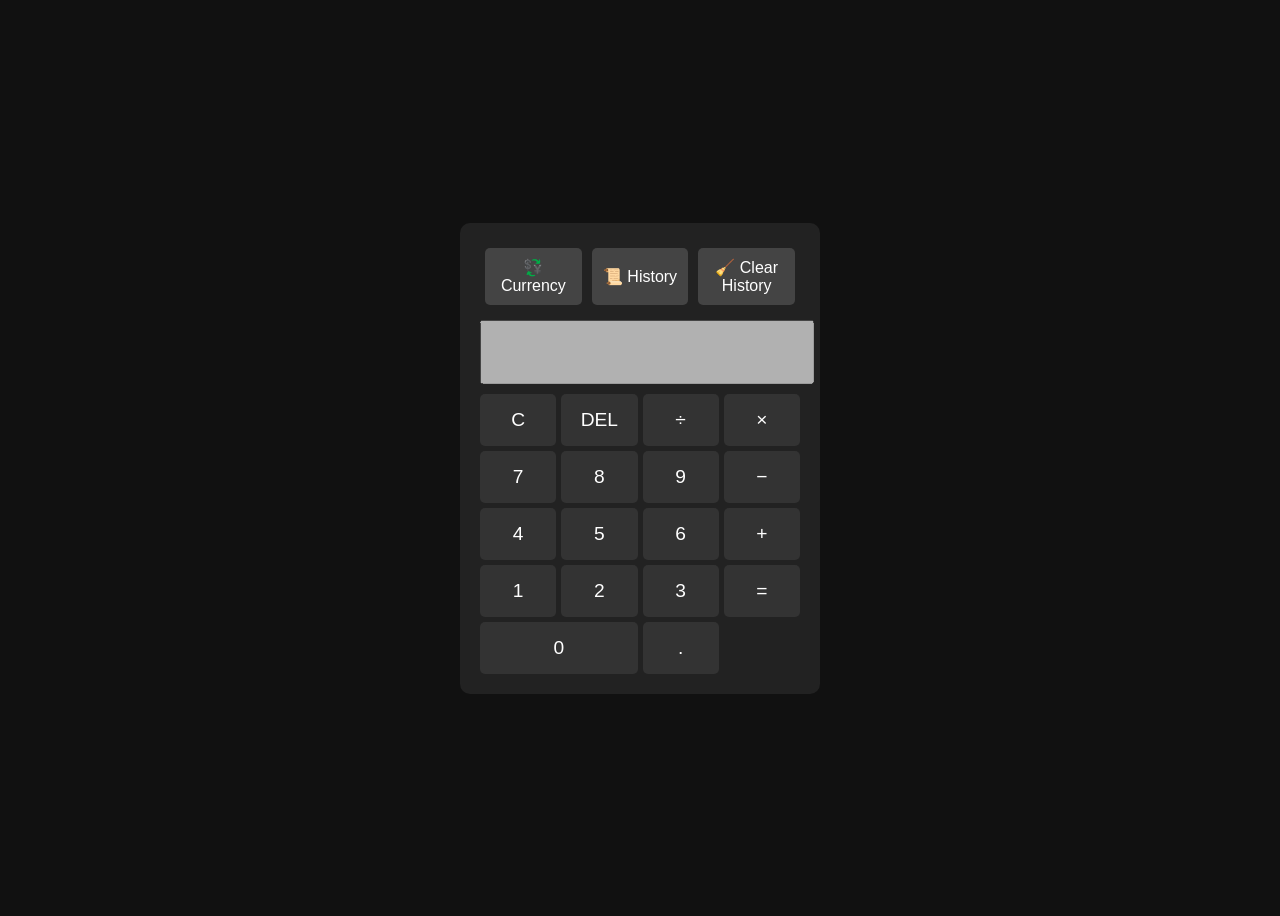
<file: index.html>
<!DOCTYPE html>
<html lang="en">
<head>
  <meta charset="UTF-8">
  <title>Smart Calculator 💱</title>
  <link rel="stylesheet" href="index.css">
</head>
<body>
  <div class="calculator">
    <!-- Top bar -->
    <div class="top-bar">
      <button id="currency-btn" onclick="toggleCurrency()">💱 Currency</button>
      <button id="show-history" onclick="toggleHistory()">📜 History</button>
      <button id="clear-history">🧹 Clear History</button>
    </div>

    <!-- Display -->
    <input type="text" id="display" disabled>

    <!-- Buttons -->
    <div class="buttons">
      <button onclick="clearDisplay()">C</button>
      <button onclick="deleteLast()">DEL</button>
      <button onclick="appendValue('/')">÷</button>
      <button onclick="appendValue('*')">×</button>

      <button onclick="appendValue('7')">7</button>
      <button onclick="appendValue('8')">8</button>
      <button onclick="appendValue('9')">9</button>
      <button onclick="appendValue('-')">−</button>

      <button onclick="appendValue('4')">4</button>
      <button onclick="appendValue('5')">5</button>
      <button onclick="appendValue('6')">6</button>
      <button onclick="appendValue('+')">+</button>

      <button onclick="appendValue('1')">1</button>
      <button onclick="appendValue('2')">2</button>
      <button onclick="appendValue('3')">3</button>
      <button onclick="calculate()">=</button>

      <button onclick="appendValue('0')" class="zero">0</button>
      <button onclick="appendValue('.')">.</button>
    </div>

    <!-- History -->
    <div class="history-container" id="history-container">
      <h3>History</h3>
      <ul id="history"></ul>
    </div>

    <!-- Currency Converter -->
    <div class="currency-container" id="currency-container">
      <h3>Currency Converter</h3>
      <input type="number" id="amount" placeholder="Enter amount">
      <select id="fromCurrency"></select>
      <select id="toCurrency"></select>
      <button onclick="convertCurrency()">Convert</button>
      <p id="conversionResult"></p>
    </div>
  </div>
  <script src="index.js"></script>
</body>
</html>
</file>
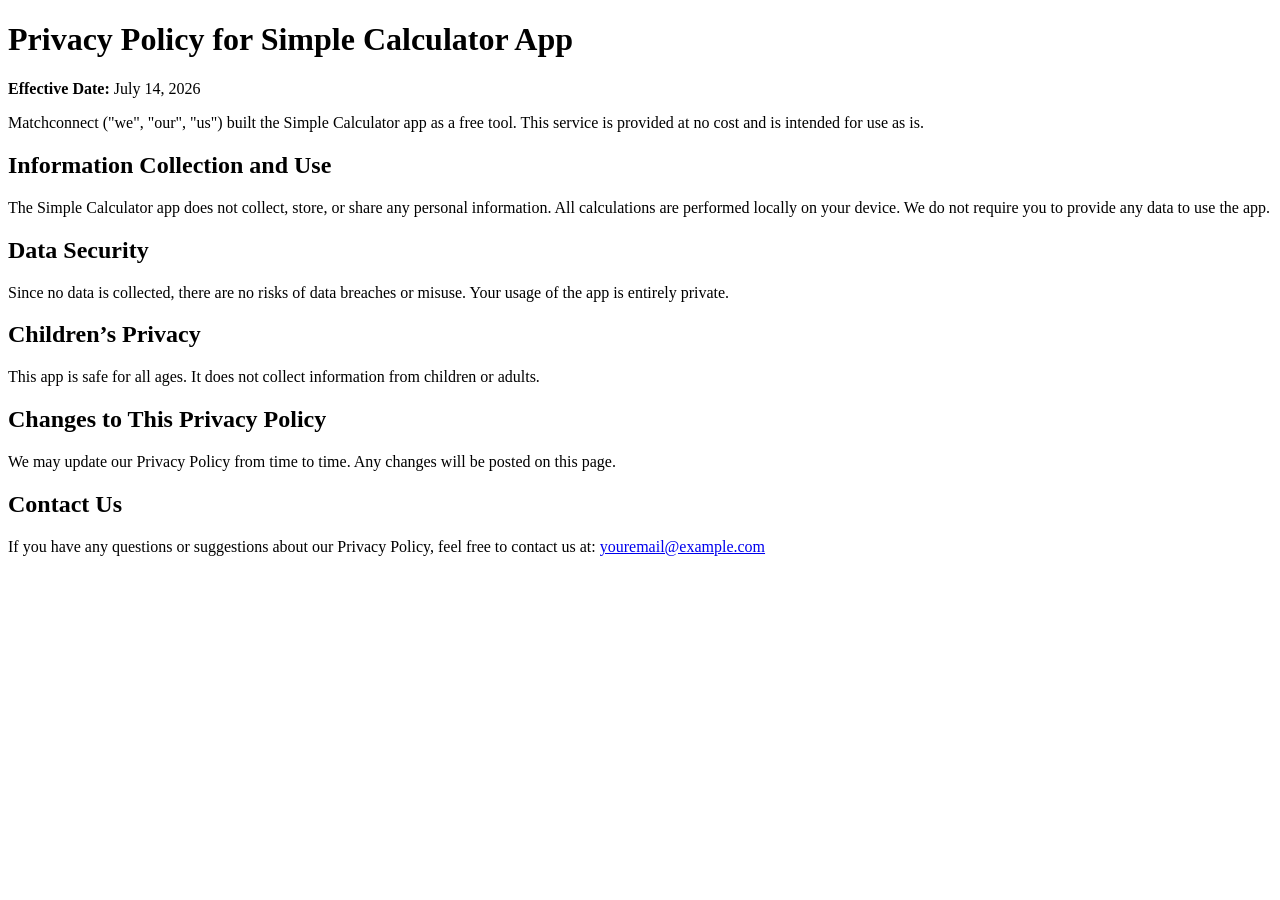
<file: privacy.html>
<!DOCTYPE html>
<html lang="en">
<head>
  <meta charset="UTF-8">
  <title>Privacy Policy - Simple Calculator App</title>
</head>
<body>
  <h1>Privacy Policy for Simple Calculator App</h1>
  <p><strong>Effective Date:</strong> July 14, 2026</p>

  <p>Matchconnect ("we", "our", "us") built the Simple Calculator app as a free tool. This service is provided at no cost and is intended for use as is.</p>

  <h2>Information Collection and Use</h2>
  <p>The Simple Calculator app does not collect, store, or share any personal information. All calculations are performed locally on your device. We do not require you to provide any data to use the app.</p>

  <h2>Data Security</h2>
  <p>Since no data is collected, there are no risks of data breaches or misuse. Your usage of the app is entirely private.</p>

  <h2>Children’s Privacy</h2>
  <p>This app is safe for all ages. It does not collect information from children or adults.</p>

  <h2>Changes to This Privacy Policy</h2>
  <p>We may update our Privacy Policy from time to time. Any changes will be posted on this page.</p>

  <h2>Contact Us</h2>
  <p>If you have any questions or suggestions about our Privacy Policy, feel free to contact us at: <a href="mailto:youremail@example.com">youremail@example.com</a></p>
</body>
</html>
</file>
<file: index.css>
body {
  font-family: Arial, sans-serif;
  background: #111;
  color: #fff;
  display: flex;
  justify-content: center;
  align-items: center;
  height: 100vh;
}

.calculator {
  width: 320px;
  background: #222;
  padding: 20px;
  border-radius: 10px;
}

.top-bar {
  display: flex;
  justify-content: space-between;
  margin-bottom: 10px;
}

.top-bar button {
  flex: 1;
  margin: 5px;
  padding: 10px;
  font-size: 1em;
  border: none;
  border-radius: 5px;
  background: #444;
  color: #fff;
  cursor: pointer;
  transition: background 0.2s;
}

.top-bar button:hover {
  background: #666;
}

#display {
  width: 100%;
  height: 50px;
  font-size: 1.5em;
  margin-bottom: 10px;
  text-align: right;
  padding: 5px;
}

.buttons {
  display: grid;
  grid-template-columns: repeat(4, 1fr);
  gap: 5px;
}

.buttons button {
  padding: 15px;
  font-size: 1.2em;
  border: none;
  border-radius: 5px;
  background: #333;
  color: #fff;
  cursor: pointer;
}

.buttons button:hover {
  background: #555;
}

.zero {
  grid-column: span 2;
}

.history-container,
.currency-container {
  display: none;
  margin-top: 10px;
  background: #222;
  padding: 10px;
  border-radius: 5px;
}

.currency-container select {
  width: 48%;
  margin: 5px 1%;
  padding: 8px;
  font-size: 1em;
  border-radius: 5px;
  border: none;
}
</file>
